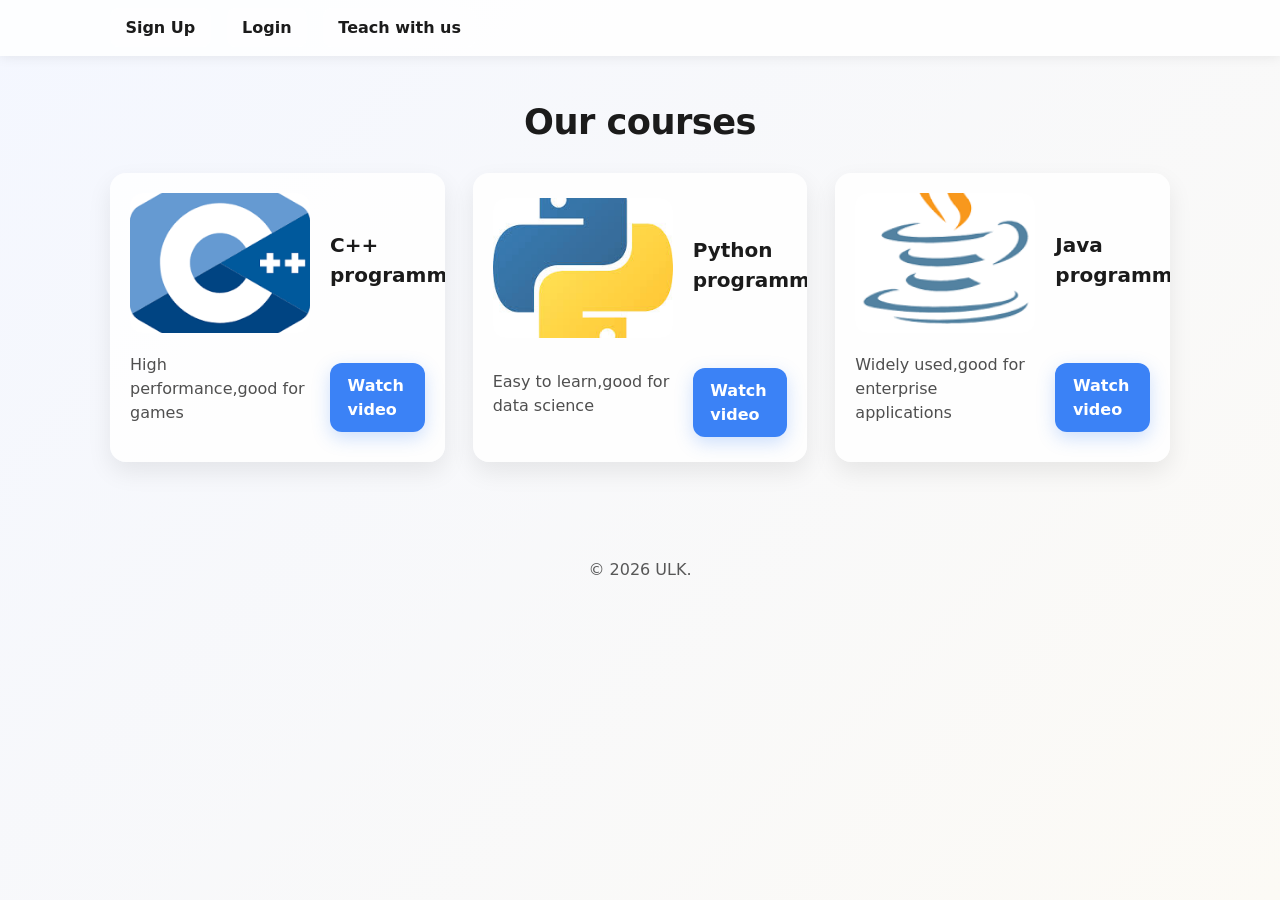
<file: index.html>
<!DOCTYPE html>
<html lang="en">
<head>
    <meta charset="UTF-8">
    <title>school</title>
    <link rel="stylesheet" href="styles.css">
</head>
<body>

    <header>
        <nav>
            <ul class="nav-links">
                <li><a href="signup.html">Sign Up</a></li>
                <li><a href="login.html">Login</a></li>
                <li><a href="teach.html">Teach with us</a></li>
            </ul>
        </nav>
    </header>

 <div class="container" >
    <h1>Our courses</h1>
    <div class="cards-grid">
      <div class="cards">
        <img src="images/c%2B%2B.png" alt="course 1">
        <h3>C++ programming</h3>
        <p>High performance,good for games</p>
        <a href="https://youtu.be/dPaVQ8C7KrA?si=g0xpLCXWDwgprxjf" class="button" target="_blank" rel="noreferrer noopener">Watch video</a>
      </div>

      <div class="cards">
        <img src="images/python.jpeg" alt="course 2">
        <h3>Python programming</h3>
        <p>Easy to learn,good for data science</p>
        <a href="https://youtu.be/dPaVQ8C7KrA?si=g0xpLCXWDwgprxjf" class="button" target="_blank" rel="noreferrer noopener">Watch video</a>
      </div>

      <div class="cards">
        <img src="images/java.png" alt="course 3">
        <h3>Java programming</h3>
        <p>Widely used,good for enterprise applications</p>
        <a href="https://youtu.be/dPaVQ8C7KrA?si=g0xpLCXWDwgprxjf" class="button" target="_blank" rel="noreferrer noopener">Watch video</a>
      </div>
    </div>
 </div>

<footer>
  <div class="container" style="text-align:center; padding: 2rem 0 3rem; color: rgba(0,0,0,0.65);">
    <p>© 2026 ULK.</p>
  </div>
</footer>

</body>
</html>
</file>
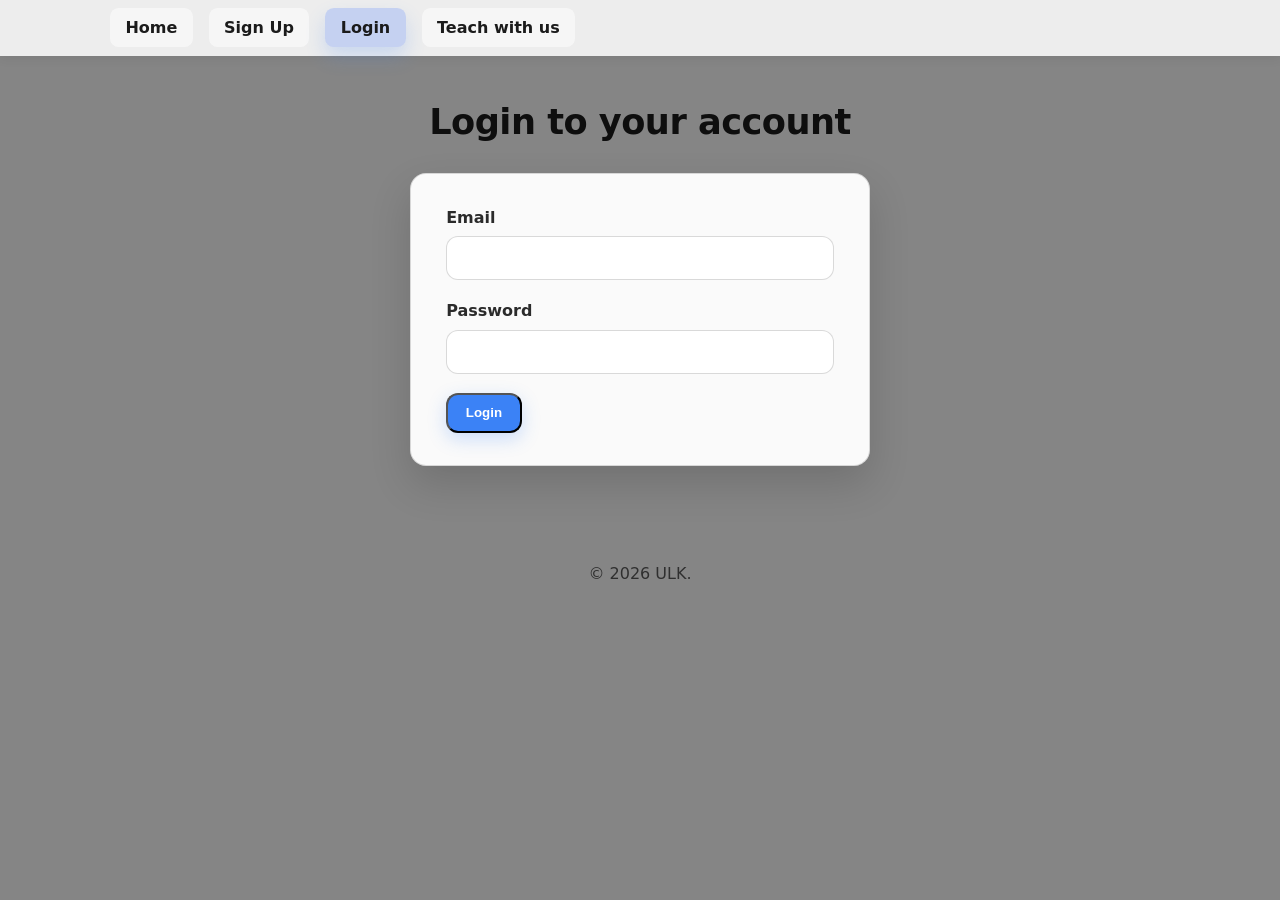
<file: login.html>
<!DOCTYPE html>
<html lang="en">
<head>
    <meta charset="UTF-8">
    <title>Login</title>
    <link rel="stylesheet" href="styles.css">
</head>
<body class="auth">

    <header>
        <nav>
            <ul class="nav-links">
                <li><a href="index.html">Home</a></li>
                <li><a href="signup.html">Sign Up</a></li>
                <li><a href="login.html" class="active">Login</a></li>
                <li><a href="teach.html">Teach with us</a></li>
            </ul>
        </nav>
    </header>

    <div class="container">
        <h1>Login to your account</h1>
        <div class="form-container">
          <form>
              <div class="form-group">
                  <label for="email">Email</label>
                  <input type="email" id="email" name="email" required>
              </div>
              <div class="form-group">
                  <label for="password">Password</label>
                  <input type="password" id="password" name="password" required>
              </div>
              <button type="submit" class="button">Login</button>
          </form>
        </div>
    </div>

<footer>
  <div class="container" style="text-align:center; padding: 2rem 0 3rem; color: rgba(0,0,0,0.65);">
    <p>© 2026 ULK.</p>
  </div>
</footer>

</body>
</html>
</file>
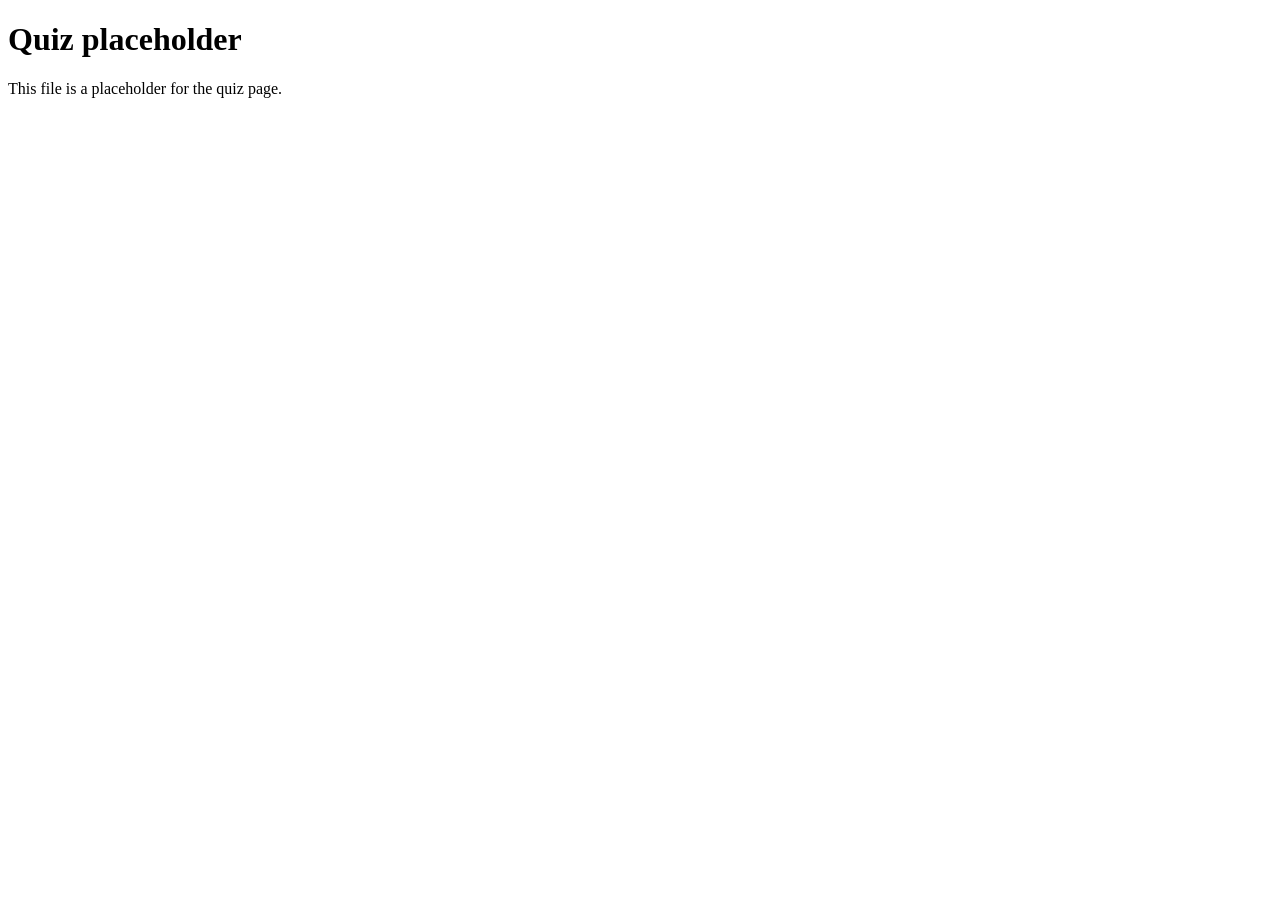
<file: quiz.html>
<!DOCTYPE html>
<html lang="en">
<head>
  <meta charset="UTF-8">
  <title>Quiz</title>
</head>
<body>
  <h1>Quiz placeholder</h1>
  <p>This file is a placeholder for the quiz page.</p>
</body>
</html>
</file>
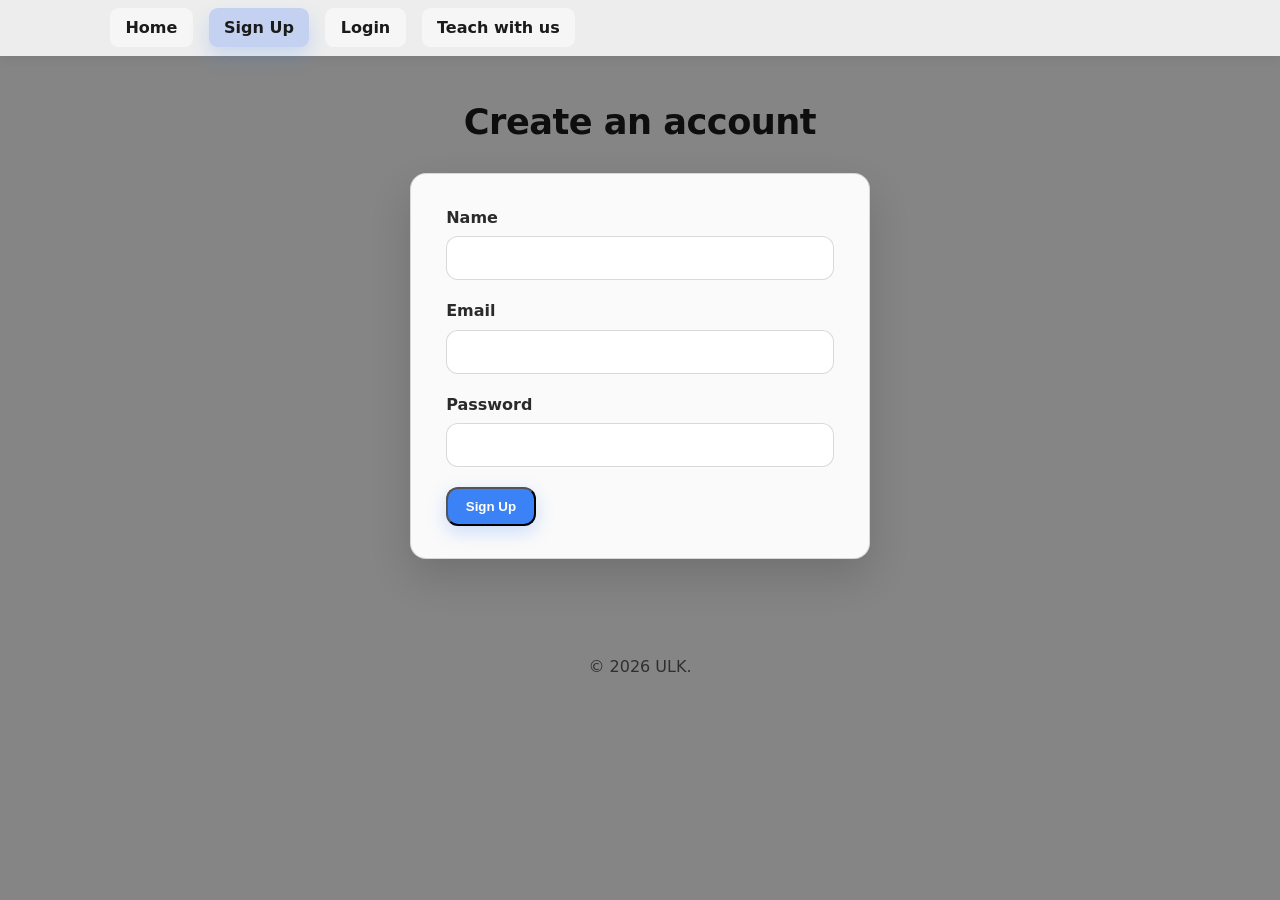
<file: signup.html>
<!DOCTYPE html>
<html lang="en">
<head>
    <meta charset="UTF-8">
    <title>Sign Up</title>
    <link rel="stylesheet" href="styles.css">
</head>
<body class="auth">

    <header>
        <nav>
            <ul class="nav-links">
                <li><a href="index.html">Home</a></li>
                <li><a href="signup.html" class="active">Sign Up</a></li>
                <li><a href="login.html">Login</a></li>
                <li><a href="teach.html">Teach with us</a></li>
            </ul>
        </nav>
    </header>

    <div class="container">
        <h1>Create an account</h1>
        <div class="form-container">
          <form>
              <div class="form-group">
                  <label for="name">Name</label>
                  <input type="text" id="name" name="name" required>
              </div>
              <div class="form-group">
                  <label for="email">Email</label>
                  <input type="email" id="email" name="email" required>
              </div>
              <div class="form-group">
                  <label for="password">Password</label>
                  <input type="password" id="password" name="password" required>
              </div>
              <button type="submit" class="button">Sign Up</button>
          </form>
        </div>
    </div>

<footer>
  <div class="container" style="text-align:center; padding: 2rem 0 3rem; color: rgba(0,0,0,0.65);">
    <p>© 2026 ULK.</p>
  </div>
</footer>

</body>
</html>
</file>
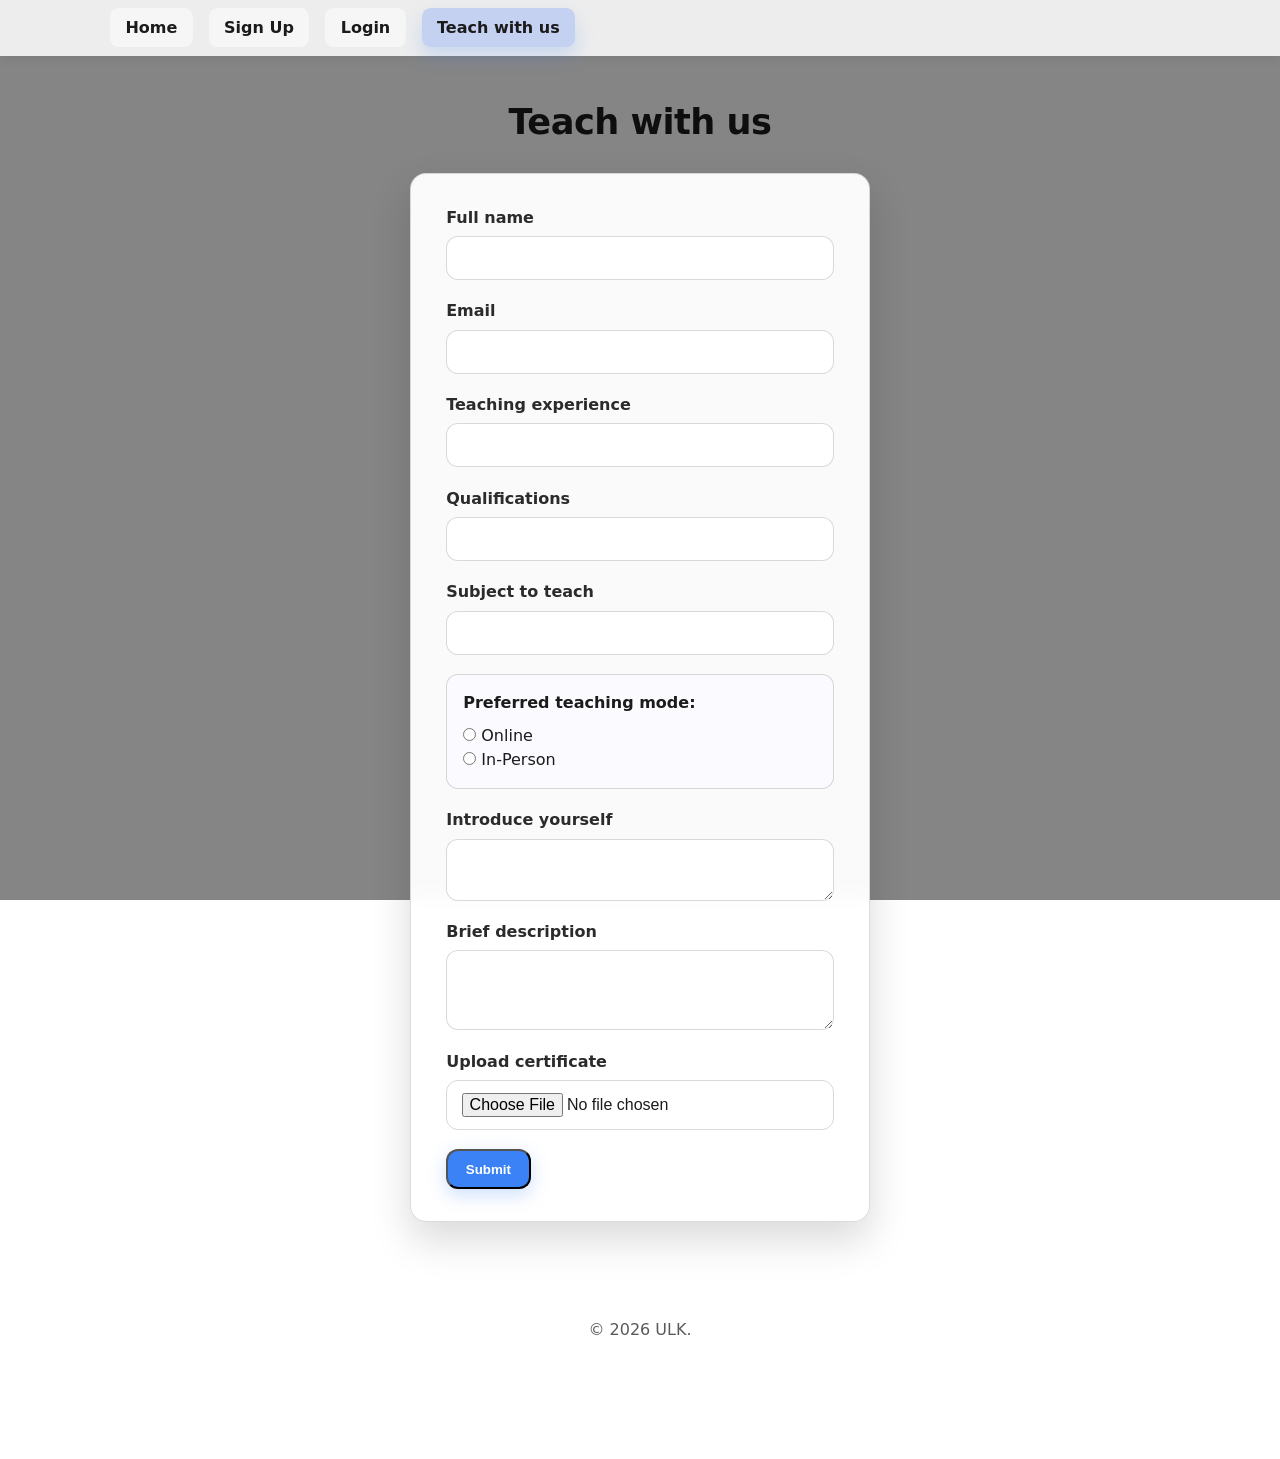
<file: teach.html>
<!DOCTYPE html>
<html lang="en">
<head>
    <meta charset="UTF-8">
    <title>Teach with us</title>
    <link rel="stylesheet" href="styles.css">
</head>
<body class="auth">

    <!-- teach.html updated: paragraphs removed -->
    <header>
        <nav>
            <ul class="nav-links">
                <li><a href="index.html">Home</a></li>
                <li><a href="signup.html">Sign Up</a></li>
                <li><a href="login.html">Login</a></li>
                <li><a href="teach.html" class="active">Teach with us</a></li>
            </ul>
        </nav>
    </header>

    <div class="container">
        <h1>Teach with us</h1>
        <div class="form-container">
        
          <form>
              <div class="form-group">
                  <label for="fullname">Full name</label>
                  <input type="text" id="fullname" name="fullname" required>
              </div>
              <div class="form-group">
                  <label for="email">Email</label>
                  <input type="email" id="email" name="email" required>
              </div>
              <div class="form-group">
                  <label for="exp">Teaching experience</label>
                  <input type="text" id="exp" name="exp">
              </div>
              <div class="form-group">
                  <label for="qual">Qualifications</label>
                  <input type="text" id="qual" name="qual">
              </div>
              <div class="form-group">
                  <label for="subject">Subject to teach</label>
                  <input type="text" id="subject" name="subject">
              </div>
              <div class="radio-section">
                  <div class="radio-title">Preferred teaching mode:</div>
                  <label><input type="radio" name="mode" value="Online"> Online</label><br>
                  <label><input type="radio" name="mode" value="In-Person"> In-Person</label>
              </div>
              <div class="form-group">
                  <label for="intro">Introduce yourself</label>
                  <textarea id="intro" name="intro" rows="2"></textarea>
              </div>
              <div class="form-group">
                  <label for="desc">Brief description</label>
                  <textarea id="desc" name="desc" rows="3"></textarea>
              </div>
              <div class="form-group">
                  <label for="doc">Upload certificate</label>
                  <input type="file" id="doc" name="doc">
              </div>
              <button type="submit" class="button">Submit</button>
          </form>
        </div>
    </div>

<footer>
  <div class="container" style="text-align:center; padding: 2rem 0 3rem; color: rgba(0,0,0,0.65);">
    <p>© 2026 ULK.</p>
  </div>
</footer>

</body>
</html>
</file>
<file: styles.css>
/* Basic styles for the course landing page */

/* Reset some defaults */
* {
  box-sizing: border-box;
  margin: 0;
  padding: 0;
}

body {
  font-family: system-ui, -apple-system, BlinkMacSystemFont, "Segoe UI", Roboto, "Helvetica Neue", Arial, sans-serif;
  line-height: 1.5;
  color: #1b1b1b;
  background: linear-gradient(135deg, #f4f7ff 0%, #fcfaf5 100%);
  min-height: 100vh;
}

/* Background for auth pages (sign in / login / teach) */
body.auth {
  background: url('https://images.unsplash.com/photo-1523240795612-9a054b0db644?auto=format&fit=crop&w=1600&q=80') center/cover no-repeat fixed;
}

body.auth::before {
  content: "";
  position: fixed;
  inset: 0;
  background: rgba(0, 0, 0, 0.48);
  pointer-events: none;
}

/* Make form cards more readable on busy backgrounds */
body.auth .form-container {
  background: rgba(255, 255, 255, 0.96);
  border: 1px solid rgba(0, 0, 0, 0.14);
  backdrop-filter: blur(10px);
  box-shadow: 0 18px 40px rgba(0, 0, 0, 0.15);
}

header {
  background: rgba(255, 255, 255, 0.85);
  box-shadow: 0 1px 12px rgba(0, 0, 0, 0.08);
  position: sticky;
  top: 0;
  z-index: 10;
}

nav {
  max-width: 1100px;
  margin: 0 auto;
  padding: 1rem 1.25rem;
  display: flex;
  align-items: center;
  justify-content: space-between;
}

.nav-links {
  list-style: none;
  display: flex;
  gap: 1rem;
}

.nav-links a {
  color: #1b1b1b;
  text-decoration: none;
  font-weight: 600;
  padding: 0.55rem 0.9rem;
  border-radius: 0.55rem;
  transition: background 150ms ease, transform 150ms ease, box-shadow 150ms ease;
  border: 1px solid transparent;
  background: rgba(255, 255, 255, 0.55);
}

.nav-links a:hover,
.nav-links a:focus {
  background: rgba(57, 110, 255, 0.16);
  box-shadow: 0 8px 18px rgba(0, 0, 0, 0.08);
  transform: translateY(-1px);
  outline: none;
}

.nav-links a:active {
  transform: translateY(0);
  box-shadow: 0 4px 10px rgba(0, 0, 0, 0.08);
}

.nav-links a.active {
  background: rgba(57, 110, 255, 0.22);
  box-shadow: 0 10px 20px rgba(59, 130, 246, 0.2);
}

.container {
  max-width: 1100px;
  margin: 2.5rem auto 4rem;
  padding: 0 1.25rem;
}

.container h1 {
  margin-bottom: 1.5rem;
  font-size: 2.2rem;
  text-align: center;
  letter-spacing: -0.015em;
}

.form-container {
  max-width: 460px;
  margin: 0 auto;
  background: rgba(255, 255, 255, 0.9);
  border-radius: 1rem;
  box-shadow: 0 12px 30px rgba(0, 0, 0, 0.08);
  padding: 2rem 2.2rem;
}

.form-group {
  display: grid;
  gap: 0.4rem;
  margin-bottom: 1.2rem;
}

.form-group label {
  font-weight: 600;
  color: #2b2b2b;
}

.form-group input {
  width: 100%;
  padding: 0.75rem 0.9rem;
  border: 1px solid rgba(0, 0, 0, 0.15);
  border-radius: 0.75rem;
  font-size: 1rem;
  transition: border-color 150ms ease, box-shadow 150ms ease;
}

.form-group input:focus {
  outline: none;
  border-color: rgba(59, 130, 246, 0.75);
  box-shadow: 0 0 0 4px rgba(59, 130, 246, 0.15);
}

.form-group textarea {
  width: 100%;
  padding: 0.75rem 0.9rem;
  border: 1px solid rgba(0, 0, 0, 0.15);
  border-radius: 0.75rem;
  font-size: 1rem;
  transition: border-color 150ms ease, box-shadow 150ms ease;
  resize: vertical;
}

.form-group textarea:focus {
  outline: none;
  border-color: rgba(59, 130, 246, 0.75);
  box-shadow: 0 0 0 4px rgba(59, 130, 246, 0.15);
}

.radio-section {
  border: 1px solid rgba(0, 0, 0, 0.15);
  padding: 1rem;
  border-radius: 0.75rem;
  margin-bottom: 1.2rem;
  background: rgba(250, 250, 255, 0.95);
}

.radio-title {
  margin: 0 0 0.6rem;
  font-weight: 600;
}

.cards-grid {
  display: flex;
  flex-wrap: nowrap;
  gap: 1.75rem;
  justify-content: center;
  margin-inline: auto;
}

.cards {
  background: rgba(255, 255, 255, 0.85);
  border-radius: 1rem;
  box-shadow: 0 10px 25px rgba(0, 0, 0, 0.08);
  overflow: hidden;
  padding: 1.25rem;
  flex: 1 1 260px;
  min-width: 240px;
  max-width: 360px;
  display: grid;
  grid-template-columns: 180px 1fr;
  gap: 1.25rem;
  align-items: center;
  min-height: 240px;
  cursor: pointer;
  transition: transform 150ms ease, box-shadow 150ms ease;
}

.cards:hover {
  transform: translateY(-2px);
  box-shadow: 0 14px 28px rgba(0, 0, 0, 0.12);
}

/* Ensure text and buttons can shrink inside flex items */
.cards h3,
.cards p,
.cards .button {
  min-width: 0;
}

.cards img {
  width: 100%;
  height: 140px;
  object-fit: cover;
  border-radius: 0.75rem;
}

.cards h3 {
  font-size: 1.25rem;
  margin-bottom: 0.4rem;
}

.cards p {
  color: #4f4f4f;
  margin-bottom: 1.1rem;
}

.button {
  display: inline-block;
  background: #3b82f6;
  color: #fff;
  text-decoration: none;
  padding: 0.65rem 1.1rem;
  border-radius: 0.75rem;
  font-weight: 700;
  transition: transform 150ms ease, box-shadow 150ms ease;
  box-shadow: 0 6px 18px rgba(59, 130, 246, 0.25);
}

.button:hover {
  transform: translateY(-2px);
  box-shadow: 0 12px 24px rgba(59, 130, 246, 0.28);
}

@media (max-width: 720px) {
  .cards {
    grid-template-columns: 1fr;
    text-align: center;
  }

  .cards img {
    height: 200px;
  }

  .nav-links {
    flex-direction: column;
    gap: 0.55rem;
  }
}
</file>
